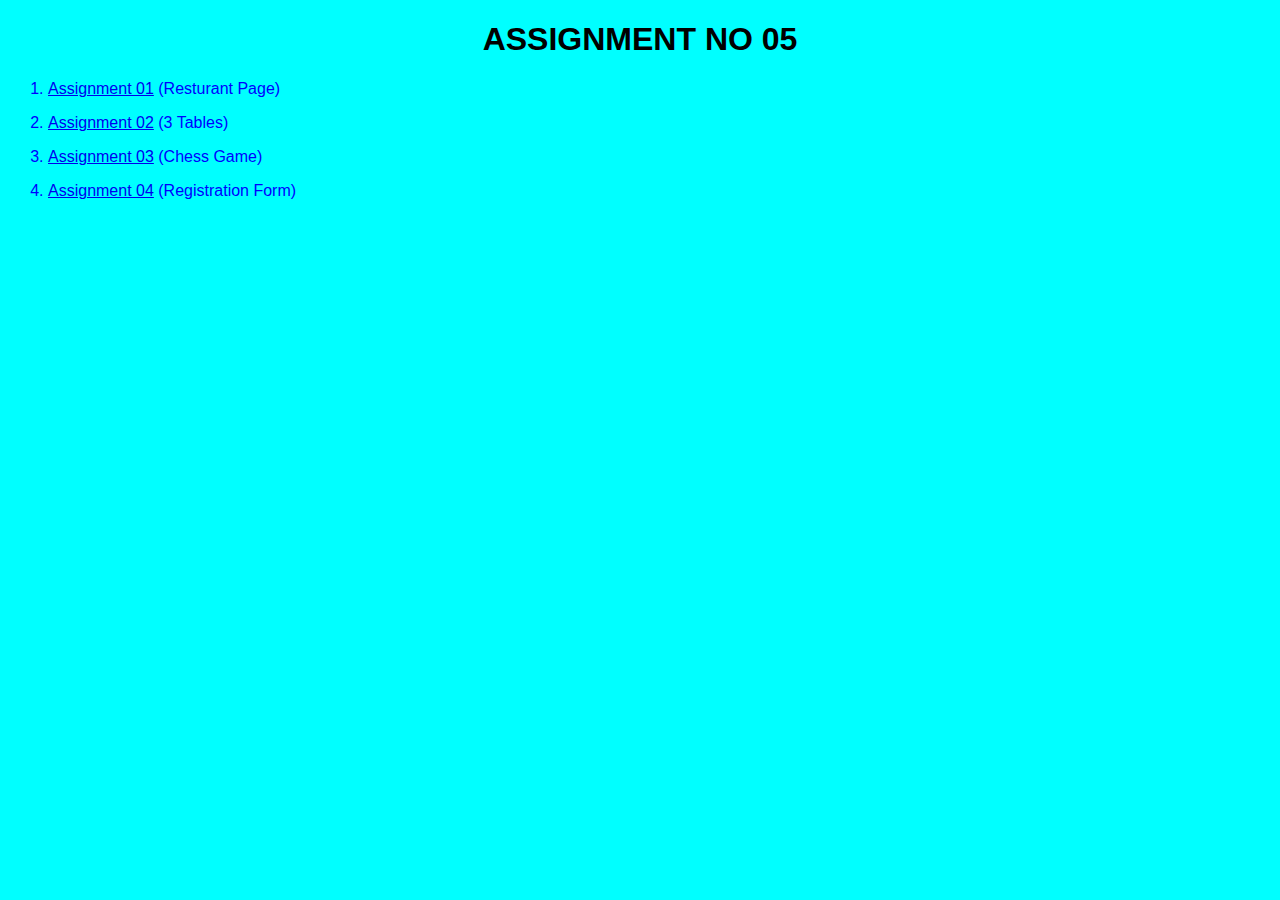
<file: Assignment5/index.html>
<!DOCTYPE html>
<html lang="en">
<head>
    <meta charset="UTF-8">
    <meta name="viewport" content="width=device-width, initial-scale=1.0">
    <title>Assignment 5</title>
    <link href="style.css" type="text/css" rel="stylesheet" />

</head>
<body>
   <center><h1> ASSIGNMENT NO 05</h1></center>

<ol>
    <li><p><a href="Assignment1/index.html"> Assignment 01</a> (Resturant Page)</p></li>
    <li><p><a href="Assignment2/TableAssinment.html"> Assignment 02</a> (3 Tables)</p></li>
    <li><p><a href="Assignment3/index.html"> Assignment 03</a> (Chess Game)</p></li>
    <li><p><a href="assignment4/index.html"> Assignment 04</a> (Registration Form)</p></li>
</ol>

</body>
</html>
</file>
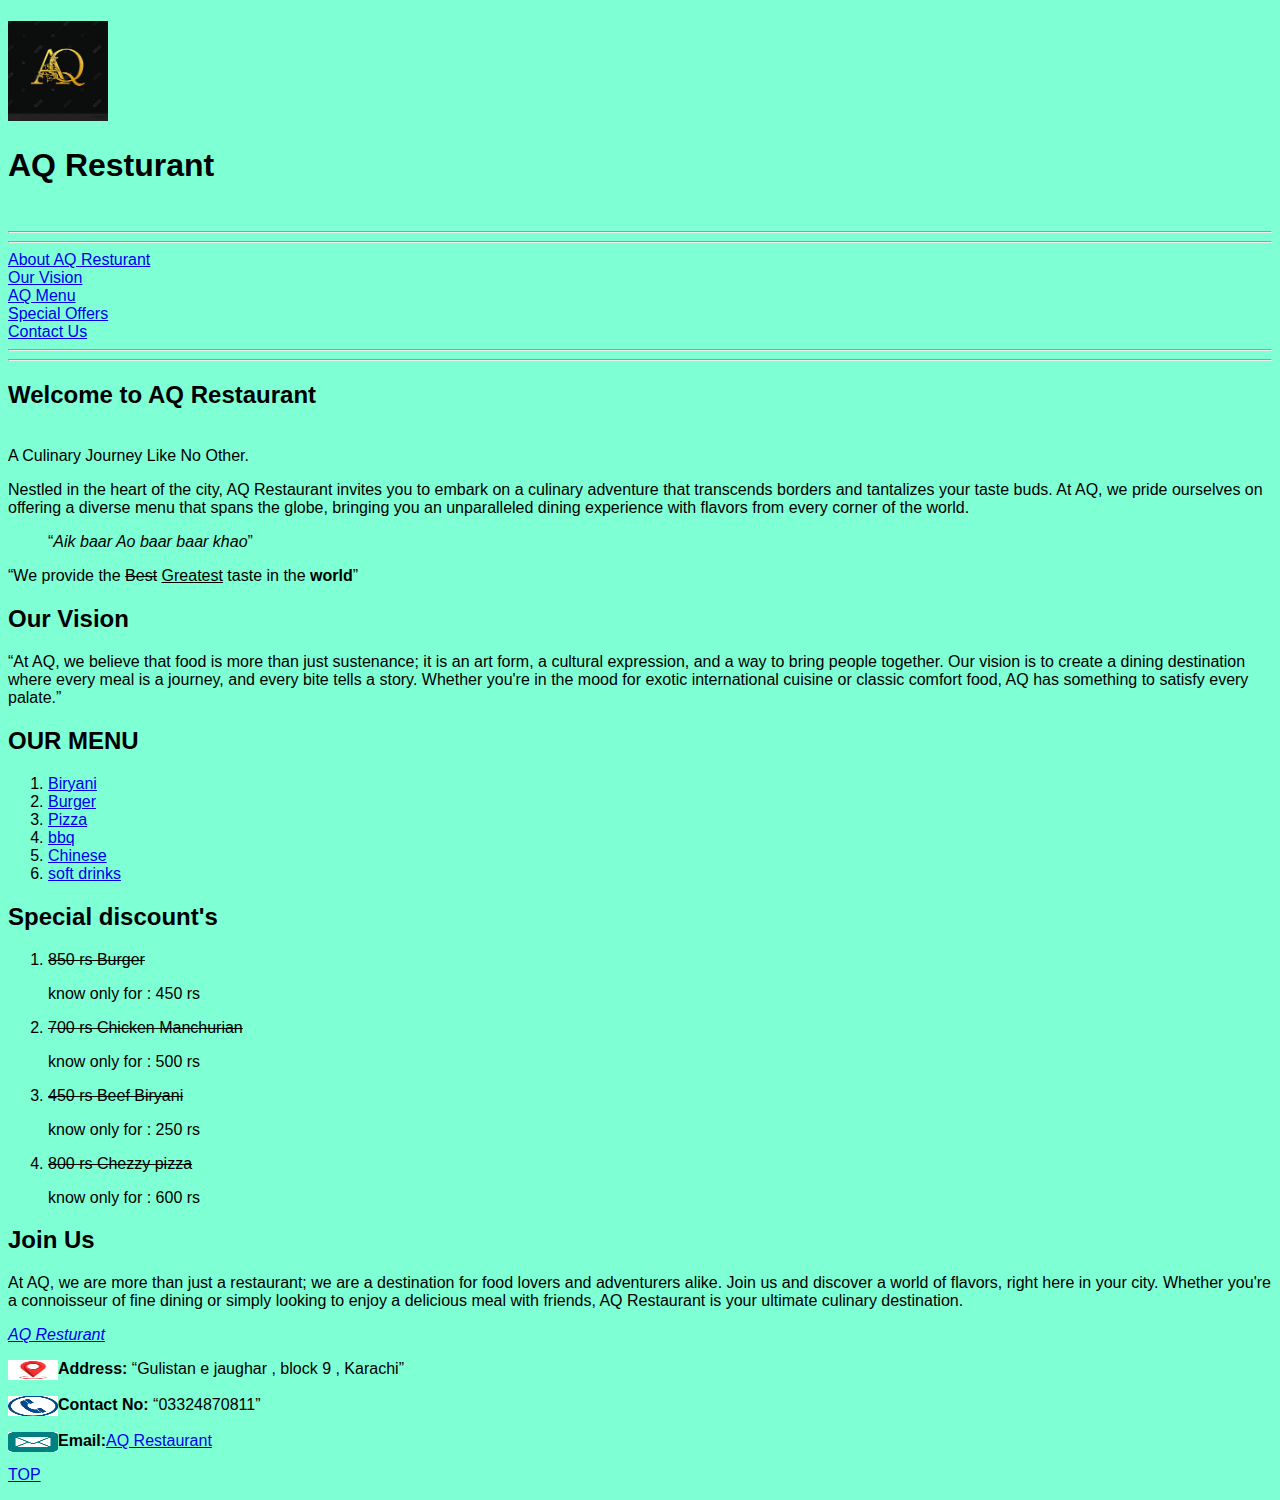
<file: Assignment5/Assignment1/index.html>
<!DOCTYPE html>
<html lang="en">
<head>
    <meta charset="UTF-8">
    <meta name="viewport" content="width=device-width, initial-scale=1.0">
    <title>AQ Resturant</title>
    <link href="style.css" type="text/css" rel="stylesheet" />

</head>
<body>
    
    <h1 id="top"></h1>
    <p><img src="image/AQ.jpeg " alt="AQ_Log" width="100" height="100" /><h1> AQ Resturant</h1></a></p><br>
    <hr>
<hr>
    <a href="#About_AQ_Resturant">About AQ Resturant</a><br>
    <a href="#OV">Our Vision</a><br>
    <a href="#M">AQ Menu</a><br>
    <a href="#SO">Special Offers</a><br>
    <a href="#JU">Contact Us</a><br>
    

<hr>
<hr>

<p><h2 id="About_AQ_Resturant">Welcome to AQ Restaurant</h2></p>
<br>A Culinary Journey Like No Other.</br>
<p>Nestled in the heart of the city, AQ Restaurant invites you to embark on a culinary adventure that transcends borders and tantalizes your taste buds. At AQ, we pride ourselves on offering a diverse menu that spans the globe, bringing you an unparalleled dining experience with flavors from every corner of the world.</p>

    
    <p><blockquote cite="http://en.wikipedia.org/wiki/
        Winnie-the-Pooh">
        <p> <q><em>Aik baar Ao baar baar khao</em></q></p>
        </blockquote></p>
        <p><q>We provide the <del>Best</del> <ins>Greatest</ins> taste in the <strong>world</strong></q></p>
        <p><h2 id="OV"><b>Our Vision</b></h2></p>
        <p><q>At AQ, we believe that food is more than just sustenance; it is an art form, a cultural expression, and a way to bring people together. Our vision is to create a dining destination where every meal is a journey, and every bite tells a story. Whether you're in the mood for exotic international cuisine or classic comfort food, AQ has something to satisfy every palate.</q></p>
        <p><b><h2 id="M">OUR MENU</h2></b></p>
<ol>
    <li><a href="Biryani.html">Biryani</a> </li>
    
    <li><a href="Burger.html">Burger</a> </li>
    
    <li><a href="Pizza.html">Pizza</a> </li>
   
    <li><a href="bbq.html">bbq</a> </li>

    <li><a href="chinese.html">Chinese</a> </li>
     
    <li><a href="softdrink.html">soft drinks</a> </li>
 </ol>

    <p><strong><b><h2 id="SO">Special discount's</h2></b></strong></p>
    <ol>
    <li><p><s>850 rs Burger</s><p></li>
    know only for : 450 rs
    <li><p><s>700 rs Chicken Manchurian</s><p></li>
     know only for : 500 rs
    <li><p><s>450 rs Beef Biryani</s><p></li>
      know only for : 250 rs
     <li><p><s>800 rs Chezzy pizza</s><p></li>
      know only for : 600 rs
 </ol>
    <p><h2 id="JU"><b>Join Us</b></h2></p>
    <p>At AQ, we are more than just a restaurant; we are a destination for food lovers and adventurers alike. Join us and discover a world of flavors, right here in your city. Whether you're a connoisseur of fine dining or simply looking to enjoy a delicious meal with friends, AQ Restaurant is your ultimate culinary destination.</p>
    <address><p><a href="https://burgeroclock.com.pk/?gad_source=1&gclid=CjwKCAjw7NmzBhBLEiwAxrHQ-amdnJ4utPKrZkYYhbWN0T-5Vk_tdEc8GEOnV1yk7l0VugIGBj-2_xoCcQsQAvD_BwE">
        AQ Resturant</a></p></address>
    <strong>Address:</strong> <q>Gulistan e jaughar , block 9 , Karachi</q>
    <img src="image/L.jpeg" width="50" height="20" align="left"><br><br>
    <strong>Contact No:</strong> <q>03324870811</q>
    <img src="image/P.png" width="50" height="20" align="left"><br><br> 
    <strong>Email:</strong><a href="mailto:AQResturant@gmail.com">AQ Restaurant</a>
    <img src="image/E.png" width="50" height="20" align="left">
  <p><a href="#top">TOP</a></p>
</body>
</html>
</file>
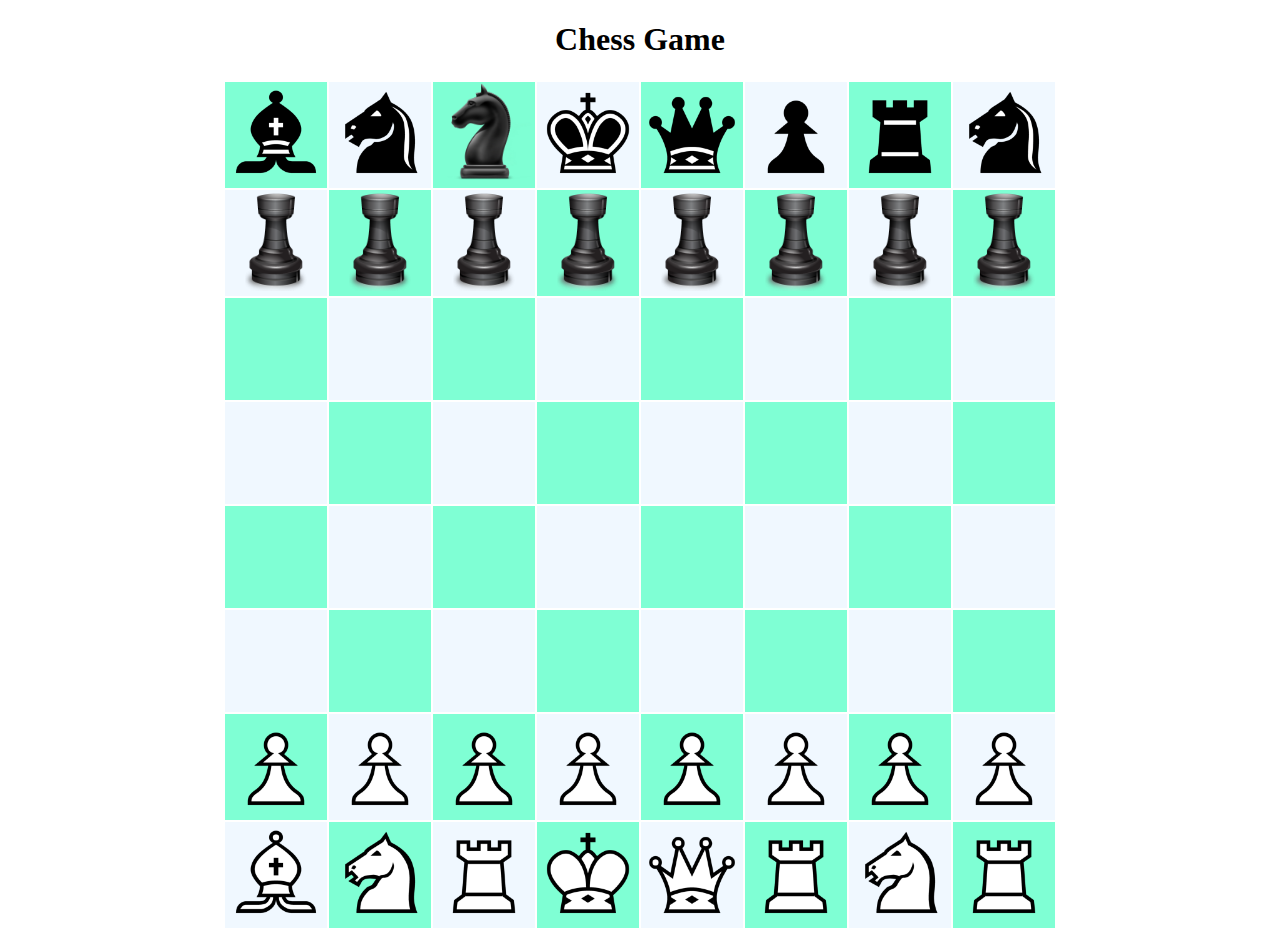
<file: Assignment5/Assignment3/index.html>
<!DOCTYPE html>
<html lang="en">
<head>
    <meta charset="UTF-8">
    <meta name="viewport" content="width=device-width, initial-scale=1.0">
    <title>Chess Game</title>
</head>
<body>
    <center>
        <h1>Chess Game</h1>
        <table>
            <tr>
                <td style="background-color: aquamarine;"width ="100px" height ="100" align="center" > 
                    <img src="images/BlackBishop.png" width="100" height="100"></td>
                <td style="background-color: aliceblue;" width="100px" height="100" align="center">
                    <img src="images/BlackKnight.png" width="100" height="100"></td>
                </td>
                <td style="background-color: aquamarine;"width ="100" height ="100" align="center" >
                    <img src="images/bn.png" width="100" height="100"></td>
                </td>
                <td style="background-color: aliceblue;" width="100" height="100" align="center">
                    <img src="images/BlackKing.png" width="100" height="100"></td>
                </td>
                <td style="background-color: aquamarine;"width ="100" height ="100" align="center" >
                    <img src="images/BlackQueen.png" width="100" height="100"></td>
                </td>
                <td style="background-color: aliceblue;" width="100" height="100" align="center">
                    <img src="images/BlackPawn.png" width="100" height="100"></td>
                </td>
                <td style="background-color: aquamarine;"width ="100" height ="100" align="center" >
                    <img src="images/BlackRook.png" width="100" height="100"></td>
                </td>
                <td style="background-color: aliceblue;" width="100" height="100" align="center">
                    <img src="images/BlackKnight.png" width="100" height="100"></td>
                </td>
            </tr>
            <tr>
                <td style="background-color: aliceblue;" width="100" height="100" align="center">
                    <img src="images/br.png" width="100">
                </td>
                <td style="background-color: aquamarine;" width="100" height="100" align="center">
                    <img src="images/br.png" width="100">
                </td>
                <td style="background-color: aliceblue;" width="100" height="100" align="center">
                    <img src="images/br.png" width="100">
                </td>
                <td style="background-color: aquamarine;" width="100" height="100" align="center">
                    <img src="images/br.png" width="100">
                </td>
                <td style="background-color: aliceblue;" width="100" height="100" align="center">
                    <img src="images/br.png" width="100">
                </td>
                <td style="background-color: aquamarine;" width="100" height="100" align="center">
                    <img src="images/br.png" width="100">
                </td>
                <td style="background-color: aliceblue;" width="100" height="100" align="center">
                    <img src="images/br.png" width="100">
                </td>
                <td style="background-color: aquamarine;" width="100" height="100" align="center">
                    <img src="images/br.png" width="100">
                </td>   
            </tr>
            <tr>
                <td style="background-color: aquamarine;"width ="100px" height ="100" align="center" ></td>
                <td style="background-color: aliceblue;" width="100px" height="100" align="center"></td>
                <td style="background-color: aquamarine;"width ="100" height ="100" align="center" ></td>
                <td style="background-color: aliceblue;" width="100" height="100" align="center"></td>
                <td style="background-color: aquamarine;"width ="100" height ="100" align="center" ></td>
                <td style="background-color: aliceblue;" width="100" height="100" align="center"></td>
                <td style="background-color: aquamarine;"width ="100" height ="100" align="center" ></td>
                <td style="background-color: aliceblue;" width="100" height="100" align="center"></td>
            </tr>
            <tr>
                <td style="background-color: aliceblue;" width="100" height="100" align="center"></td>
                <td style="background-color: aquamarine;" width="100" height="100" align="center"></td>
                <td style="background-color: aliceblue;" width="100" height="100" align="center"></td>
                <td style="background-color: aquamarine;" width="100" height="100" align="center"></td>
                <td style="background-color: aliceblue;" width="100" height="100" align="center"></td>
                <td style="background-color: aquamarine;" width="100" height="100" align="center"></td>
                <td style="background-color: aliceblue;" width="100" height="100" align="center"></td>
                <td style="background-color: aquamarine;" width="100" height="100" align="center"></td>
            </tr>
            <tr>
                <td style="background-color: aquamarine;"width ="100px" height ="100" align="center" ></td>
                <td style="background-color: aliceblue;" width="100px" height="100" align="center"></td>
                <td style="background-color: aquamarine;"width ="100" height ="100" align="center" ></td>
                <td style="background-color: aliceblue;" width="100" height="100" align="center"></td>
                <td style="background-color: aquamarine;"width ="100" height ="100" align="center" ></td>
                <td style="background-color: aliceblue;" width="100" height="100" align="center"></td>
                <td style="background-color: aquamarine;"width ="100" height ="100" align="center" ></td>
                <td style="background-color: aliceblue;" width="100" height="100" align="center"></td>
            </tr>
            <tr>
                <td style="background-color: aliceblue;" width="100" height="100" align="center"></td>
                <td style="background-color: aquamarine;" width="100" height="100" align="center"></td>
                <td style="background-color: aliceblue;" width="100" height="100" align="center"></td>
                <td style="background-color: aquamarine;" width="100" height="100" align="center"></td>
                <td style="background-color: aliceblue;" width="100" height="100" align="center"></td>
                <td style="background-color: aquamarine;" width="100" height="100" align="center"></td>
                <td style="background-color: aliceblue;" width="100" height="100" align="center"></td>
                <td style="background-color: aquamarine;" width="100" height="100" align="center"></td>
            </tr>
            <tr>
                <td style="background-color: aquamarine;"width ="100px" height ="100" align="center" >
                    <img src="images/WhitePawn.png" width="100">
                </td>
                <td style="background-color: aliceblue;" width="100px" height="100" align="center">
                    <img src="images/WhitePawn.png" width="100">
                </td>
                <td style="background-color: aquamarine;"width ="100" height ="100" align="center" >
                    <img src="images/WhitePawn.png" width="100">
                </td>
                <td style="background-color: aliceblue;" width="100" height="100" align="center">
                    <img src="images/WhitePawn.png" width="100">
                </td>
                <td style="background-color: aquamarine;"width ="100" height ="100" align="center" >
                    <img src="images/WhitePawn.png" width="100">
                </td>
                <td style="background-color: aliceblue;" width="100" height="100" align="center">
                    <img src="images/WhitePawn.png" width="100">
                </td>
                <td style="background-color: aquamarine;"width ="100" height ="100" align="center" >
                    <img src="images/WhitePawn.png" width="100">
                </td>
                <td style="background-color: aliceblue;" width="100" height="100" align="center">
                    <img src="images/WhitePawn.png" width="100">
                </td>
            </tr>
            <tr>
                <td style="background-color: aliceblue;" width="100" height="100" align="center">
                    <img src="images/WhiteBishop.png" width="100">
                </td>
                <td style="background-color: aquamarine;" width="100" height="100" align="center">
                    <img src="images/WhiteKnight.png" width="100">
                </td>
                <td style="background-color: aliceblue;" width="100" height="100" align="center">
                    <img src="images/WhiteRook.png" width="100">
                </td>
                <td style="background-color: aquamarine;" width="100" height="100" align="center">
                    <img src="images/WhiteKing.png" width="100">
                </td>
                <td style="background-color: aliceblue;" width="100" height="100" align="center">
                    <img src="images/WhiteQueen.png" width="100">
                </td>
                <td style="background-color: aquamarine;" width="100" height="100" align="center">
                    <img src="images/WhiteRook.png" width="100">
                </td>
                <td style="background-color: aliceblue;" width="100" height="100" align="center">
                    <img src="images/WhiteKnight.png" width="100">
                </td>
                <td style="background-color: aquamarine;" width="100" height="100" align="center">
                    <img src="images/WhiteRook.png" width="100">
                </td>
             
            </tr>
        </table>
    </center>
</body>
</html>
</file>
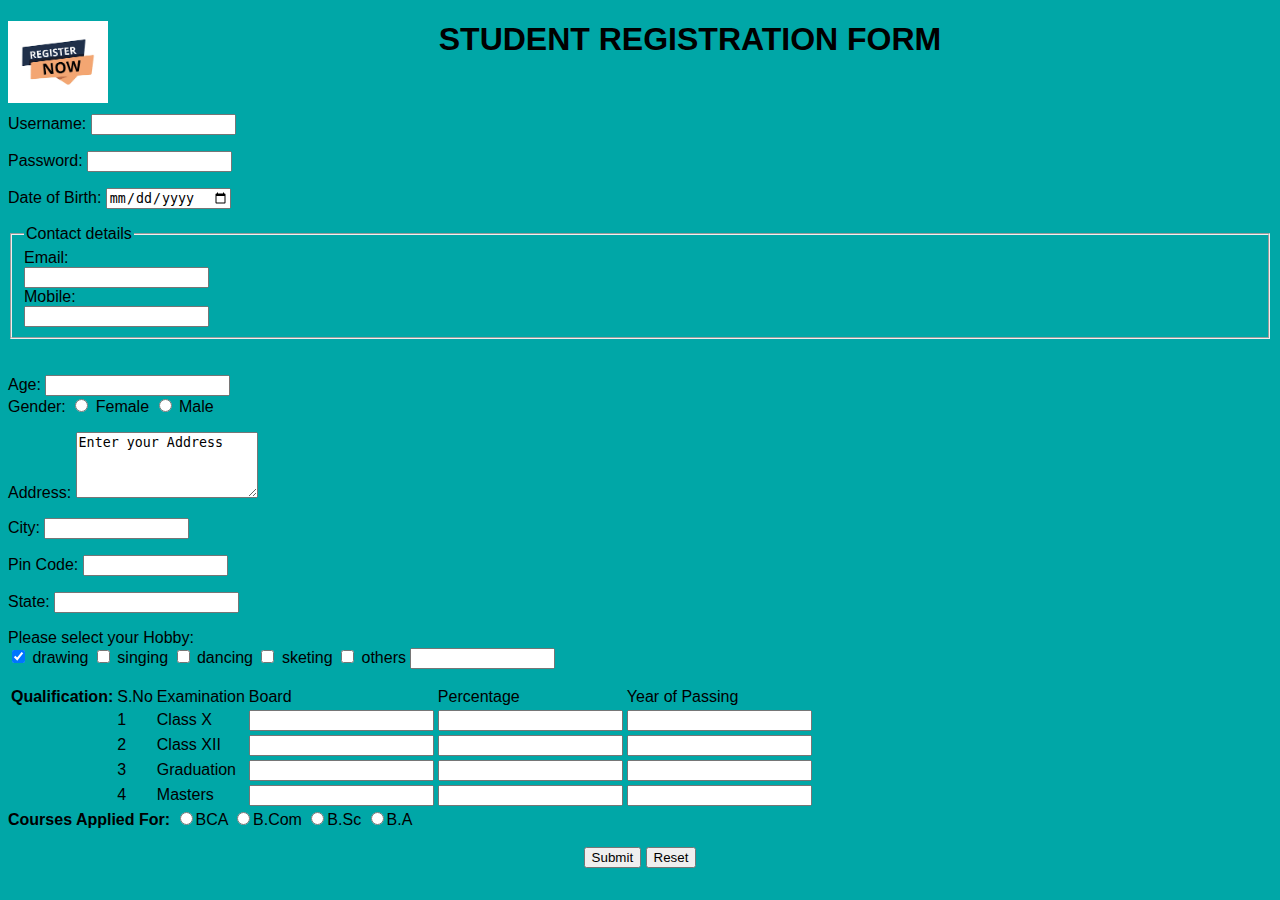
<file: Assignment5/assignment4/index.html>
<!DOCTYPE html>
<html lang="en">
<head>
    <link href="style.css" type="text/css" rel="stylesheet" />
    <meta charset="UTF-8">
    <meta name="viewport" content="width=device-width, initial-scale=1.0">
    <title>Form</title>
</head>

<img src="image/r.png" width="100" length="100" align="left">
<center><h1>STUDENT REGISTRATION FORM</h1></center>
<body>

    <form action="http://www.example.com/login.php"><br>
        <p>Username:
         <input type="text" name="username" size="15"
         maxlength="30" />
        </p>
        
        <p>Password:
         <input type="password" name="password" size="15"
         maxlength="30" /></p>
         <p>Date of Birth:
            <input type="date" name="date of birth" />
        </p>
         <fieldset>
            <legend>Contact details</legend>
            <label>Email:<br />
            <input type="text" name="email" /></label><br />
            <label>Mobile:<br />
            <input type="text" name="Phone NO" /></label><br />
            
            </fieldset>
         <br><br>

         <label>Age: <input type="text" name="age" /></label>
         <br/ >
         Gender:
         <input id="female" type="radio" name="gender"
         value="f">
         <label for="female">Female</label>
         <input id="male" type="radio" name="gender"
         value="m">
         <label for="male">Male</label>         
            <p>Address: 
                <textarea name="comments" cols="20" rows="4">Enter your Address</textarea></p>
        </p>
        <p>City:
            <input type="text" name="city" size="15"
            maxlength="30" />
           </p>
           
           <p>Pin Code:
            <input type="pin code" name="pincode" size="15"
            maxlength="30" /></p>
            <p>State:
               <input type="text" name="state" />
               </p>
               <p>Please select your Hobby:
                <br />
                <input type="checkbox" name="service"
                value="drawing" checked="checked" /> drawing
                <input type="checkbox" name="service"
                value="singing" /> singing
                <input type="checkbox" name="service"
                value="dancing" /> dancing
                <input type="checkbox" name="service"
                value="sketing" /> sketing
                <input type="checkbox" name="service"
                value="others" /> others <input type="pin code" name="password" size="15"
                maxlength="30" />
               </p>
               <table>
                <tr>
                    <th><label for="">Qualification:</label></th>
                    <td>S.No</td>
                    <td>Examination</td>
                    <td>Board</td>
                    <td>Percentage</td>
                    <td>Year of Passing</td>
                </tr>
                <tr>
                    <th></th>
                    <td>1</td>
                    <td>Class X</td>
                    <td><input type="text"></td>
                    <td><input type="number" required pattern="digits"></td>
                    <td><input type="number" required pattern="digits"></td>
                </tr>
                <tr>
                    <th></th>
                    <td>2 </td>
                    <td>Class XII</td>
                    <td><input type="text"></td>
                    <td><input type="number" required pattern="digits"></td>
                    <td><input type="number" required pattern="digits"></td>
                </tr>
                <tr>
                    <th></th>
                    <td>3</td>
                    <td>Graduation</td>
                    <td><input type="text"></td>
                    <td><input type="number" required pattern="digits"></td>
                    <td><input type="number" required pattern="digits"></td>
                </tr>
                <tr>
                    <th></th>
                    <td>4</td>
                    <td>Masters</td>
                    <td><input type="text"></td>
                    <td><input type="number" required pattern="digits"></td>
                    <td><input type="number" required pattern="digits"></td>
                </tr>
            </table>
            <tr>
                <th><label for="Courses"><b>Courses Applied For:</b></label></th>
                <td><input type="radio" name="courses" value="BCA" id="bca">BCA</td>
                <td><input type="radio" name="courses" value="B.Com" id="bcom">B.Com</td>
                <td><input type="radio" name="courses" value="B.Sc" id="bsc">B.Sc</td>
                <td><input type="radio" name="courses" value="B.A"  id="ba">B.A</td>
            </tr>
            <br><br>
            <center>
                <tr>
                    <td>
                        <input type="button" name="submit" value="Submit">
                    </td>
                    <td>
                        <input type="reset" name="reset" value="Reset">
                    </td>
                </tr>
            </center>
        </table>
    </fieldset>
        </form>
    
</body>
</html>
</file>
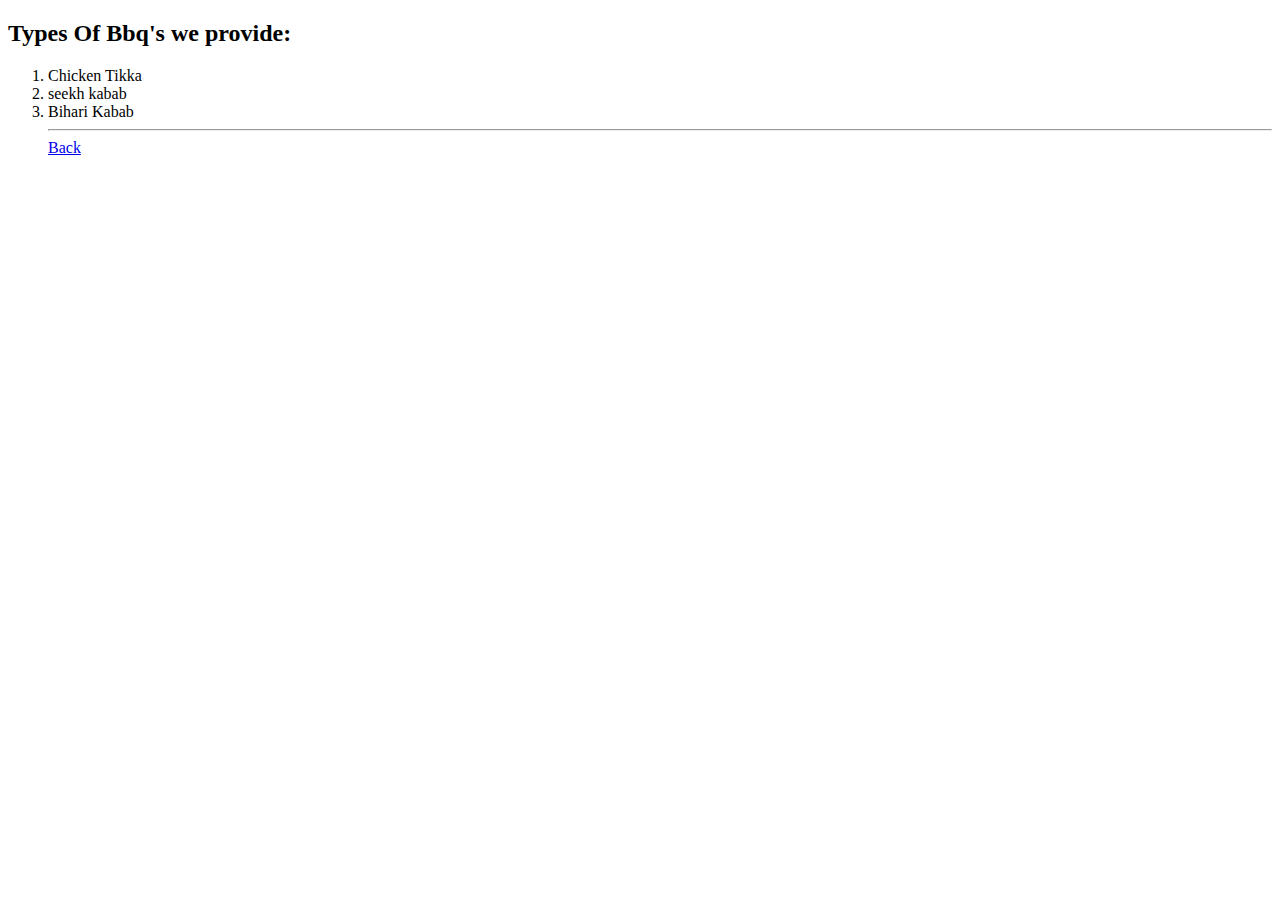
<file: Assignment5/Assignment1/bbq.html>
<!DOCTYPE html>
<html lang="en">
<head>
    <meta charset="UTF-8">
    <meta name="viewport" content="width=device-width, initial-scale=1.0">
    <title>Document</title>
</head>
<body>
    <p><h2>Types Of Bbq's we provide:</h2></p>
    <ol>
        <li>Chicken Tikka</li>
        <li>seekh kabab</li>
        <li>Bihari Kabab</li>
        <hr><a href="index.html">Back</a> </hr>
    </ol>

</body>
</html>
</file>
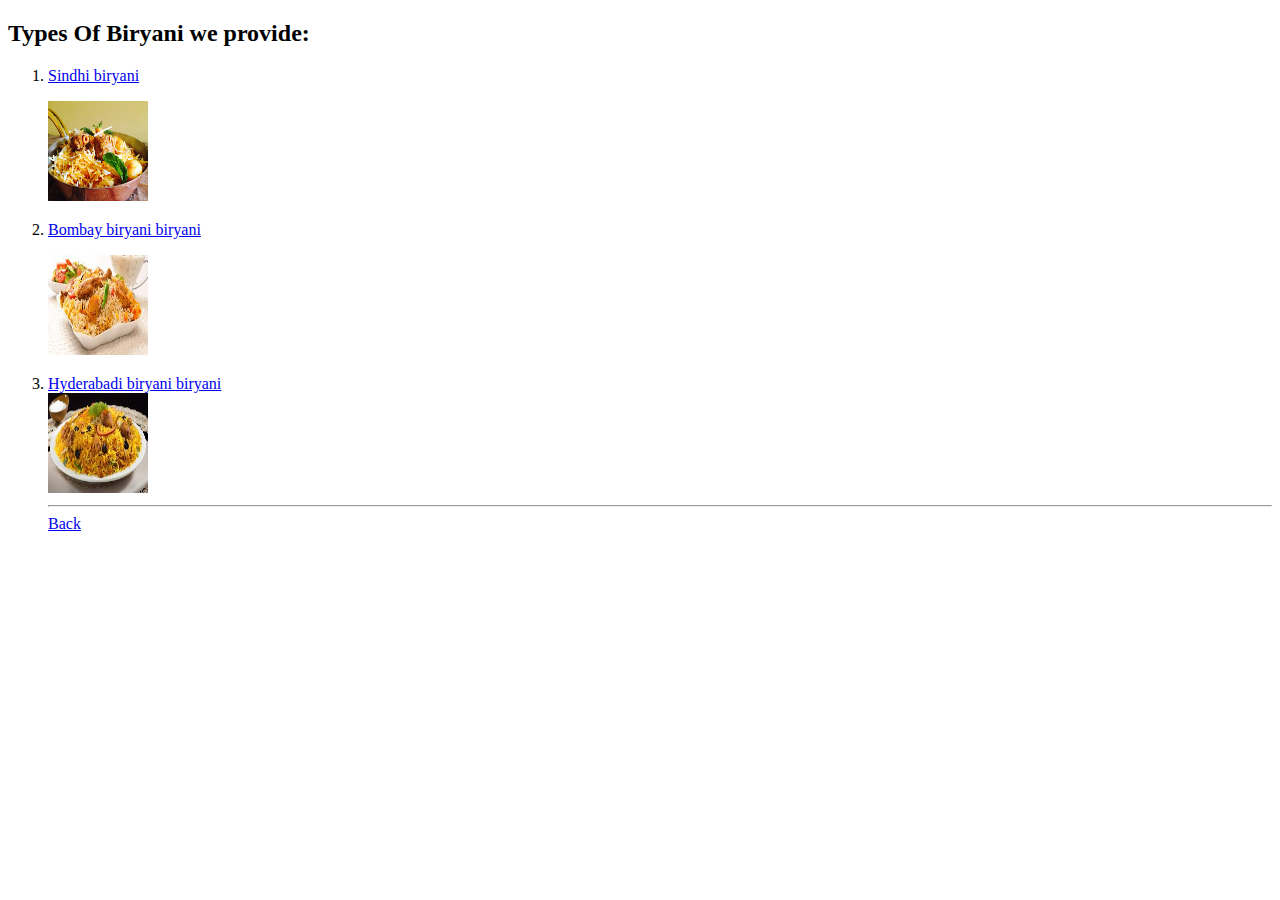
<file: Assignment5/Assignment1/Biryani.html>
<!DOCTYPE html>
<html lang="en">
<head>
    <meta charset="UTF-8">
    <meta name="viewport" content="width=device-width, initial-scale=1.0">
    <title>Document</title>
</head>
<body>
    <p><h2>Types Of Biryani we provide:</h2></p>
    <ol>
        <li><a href="SindhiBiryani.html">Sindhi biryani</a> </li>
        <p><img src="image/b1.jpeg" alt="AQ_Log" width="100" height="100"/></p>
        <li><a href="Bombaybiryani.html">Bombay biryani biryani</a> </li>
        <p><img src="image/b2.jpeg" width="100" height="100"> </p>
        <li><a href="Hyderabadibiryani.html">Hyderabadi biryani biryani</a> </li>
        <img src="image/b3.jpeg" width="100" height="100">
        <hr><a href="index.html">Back</a> </hr>
    </ol>
</body>
</html>
</file>
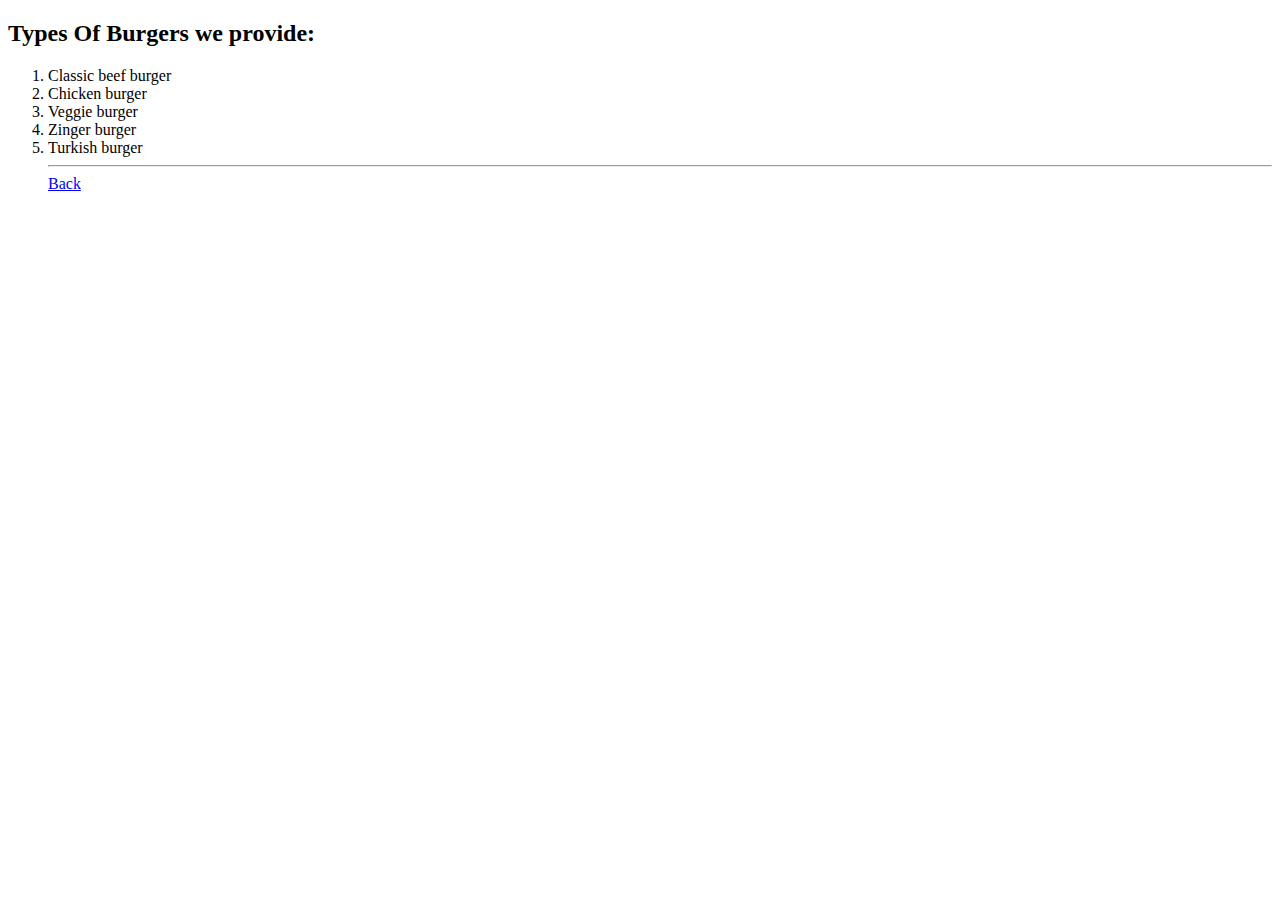
<file: Assignment5/Assignment1/Burger.html>
<!DOCTYPE html>
<html lang="en">
<head>
    <meta charset="UTF-8">
    <meta name="viewport" content="width=device-width, initial-scale=1.0">
    <title>Document</title>
</head>
<body>
    <p><h2>Types Of Burgers we provide:</h2></p>
    <ol>
        <li>Classic beef burger</li>
        <li>Chicken burger</li>
        <li>Veggie burger</li>
        <li>Zinger burger</li>
        <li>Turkish burger</li>
        <hr><a href="index.html">Back</a> </hr>
    </ol>
</body>
</html>
</file>
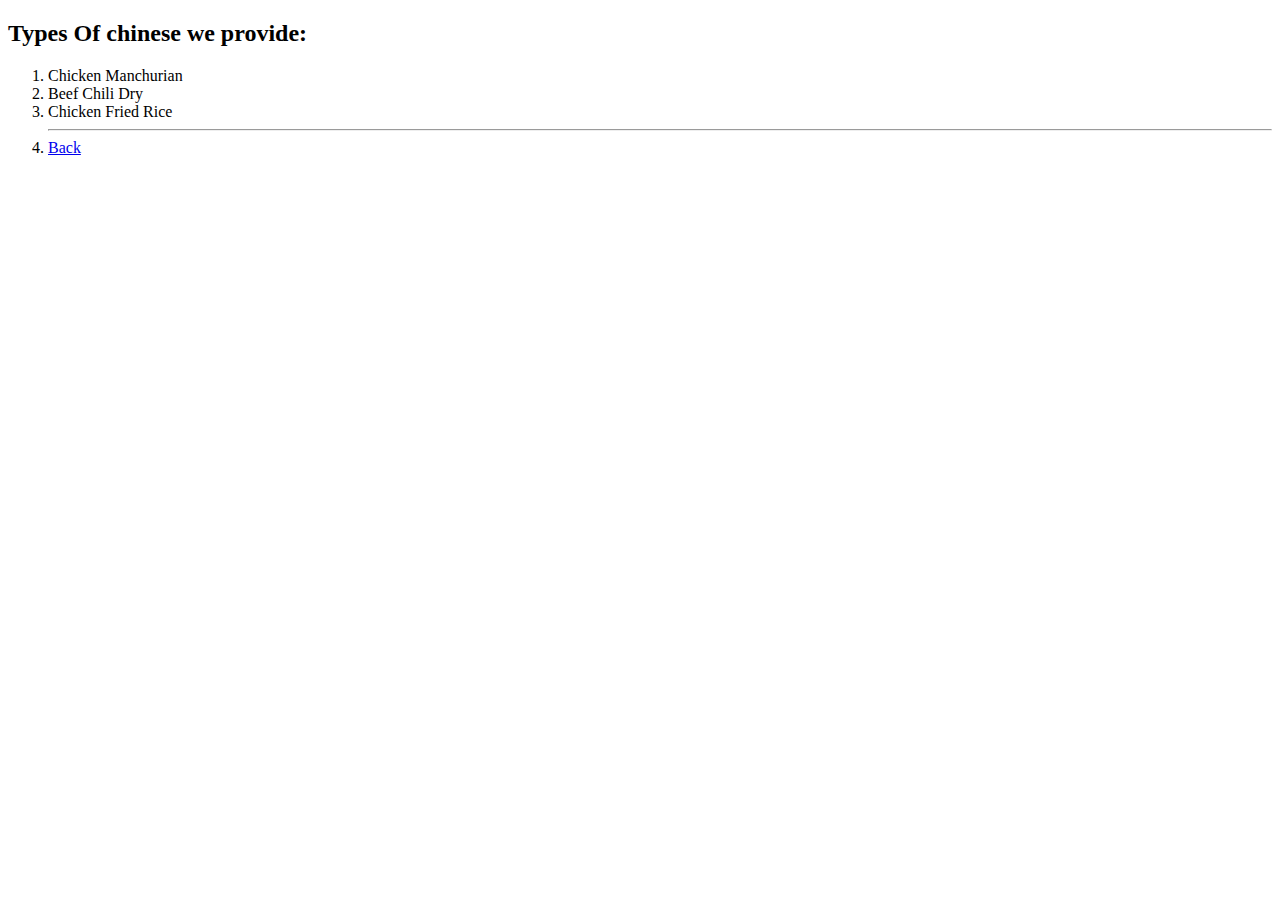
<file: Assignment5/Assignment1/chinese.html>
<!DOCTYPE html>
<html lang="en">
<head>
    <meta charset="UTF-8">
    <meta name="viewport" content="width=device-width, initial-scale=1.0">
    <title>Document</title>
</head>
<body>
    <p><h2>Types Of chinese we provide:</h2></p>
    <ol>
        <li> Chicken Manchurian</li>
        <li> Beef Chili Dry</li>
        <li>Chicken Fried Rice</li>
        <hr><li><a href="index.html">Back</a> </li></hr>
    </ol>
</body>
</html>
</file>
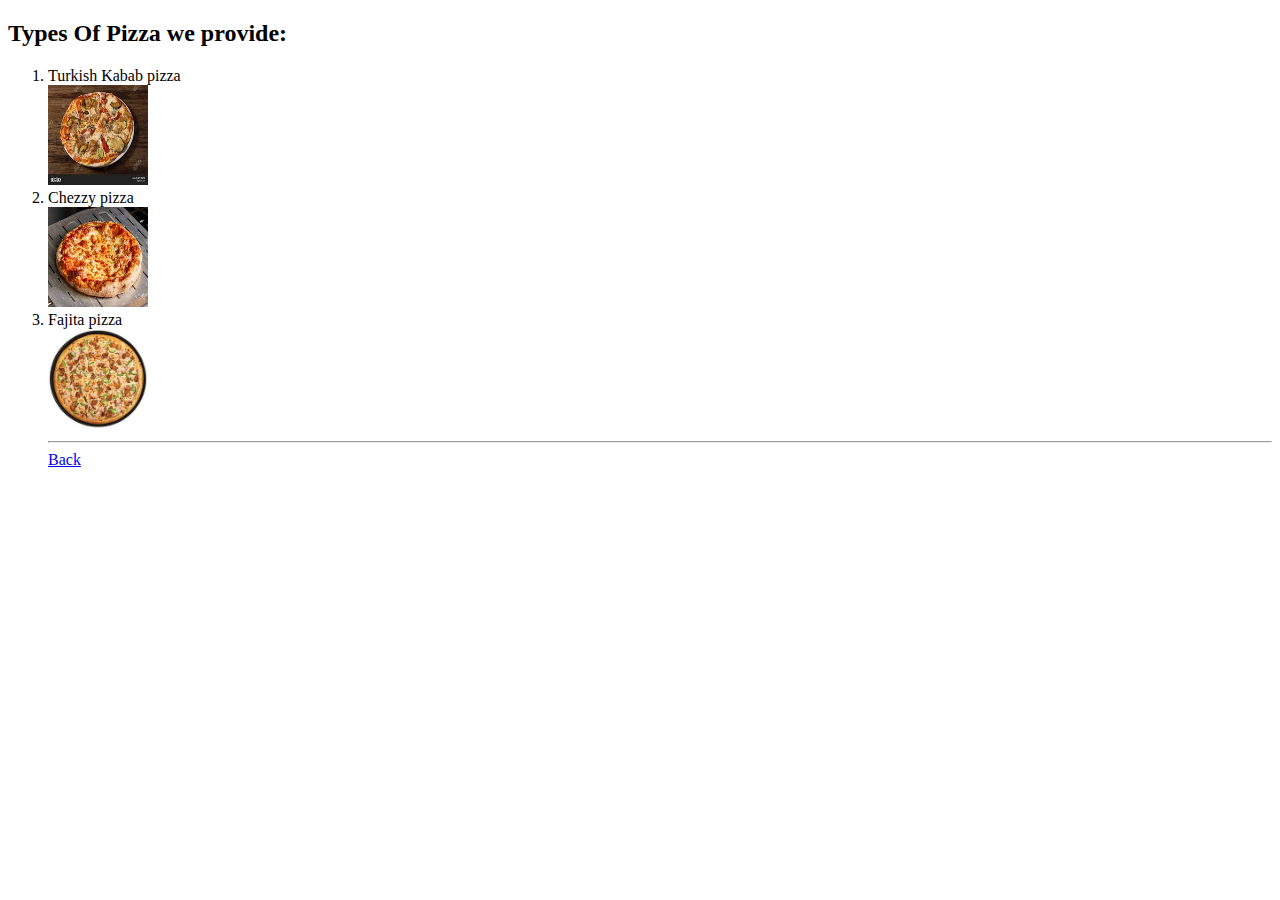
<file: Assignment5/Assignment1/Pizza.html>
<!DOCTYPE html>
<html lang="en">
<head>
    <meta charset="UTF-8">
    <meta name="viewport" content="width=device-width, initial-scale=1.0">
    <title>Document</title>
</head>
<body>
    <p><h2>Types Of Pizza we provide:</h2></p>   
    <ol>
        <li>Turkish Kabab pizza</li>
        <img src="image/p1.jpeg" width="100" height="100">
        <li>Chezzy pizza</li>
        <img src="image/p2.jpeg" width="100" height="100">
        <li>Fajita pizza</li>
        <img src="image/p3.jpeg" width="100" height="100">
        <hr><a href="index.html">Back</a> </hr>
    </ol>
</body>
</html>
</file>
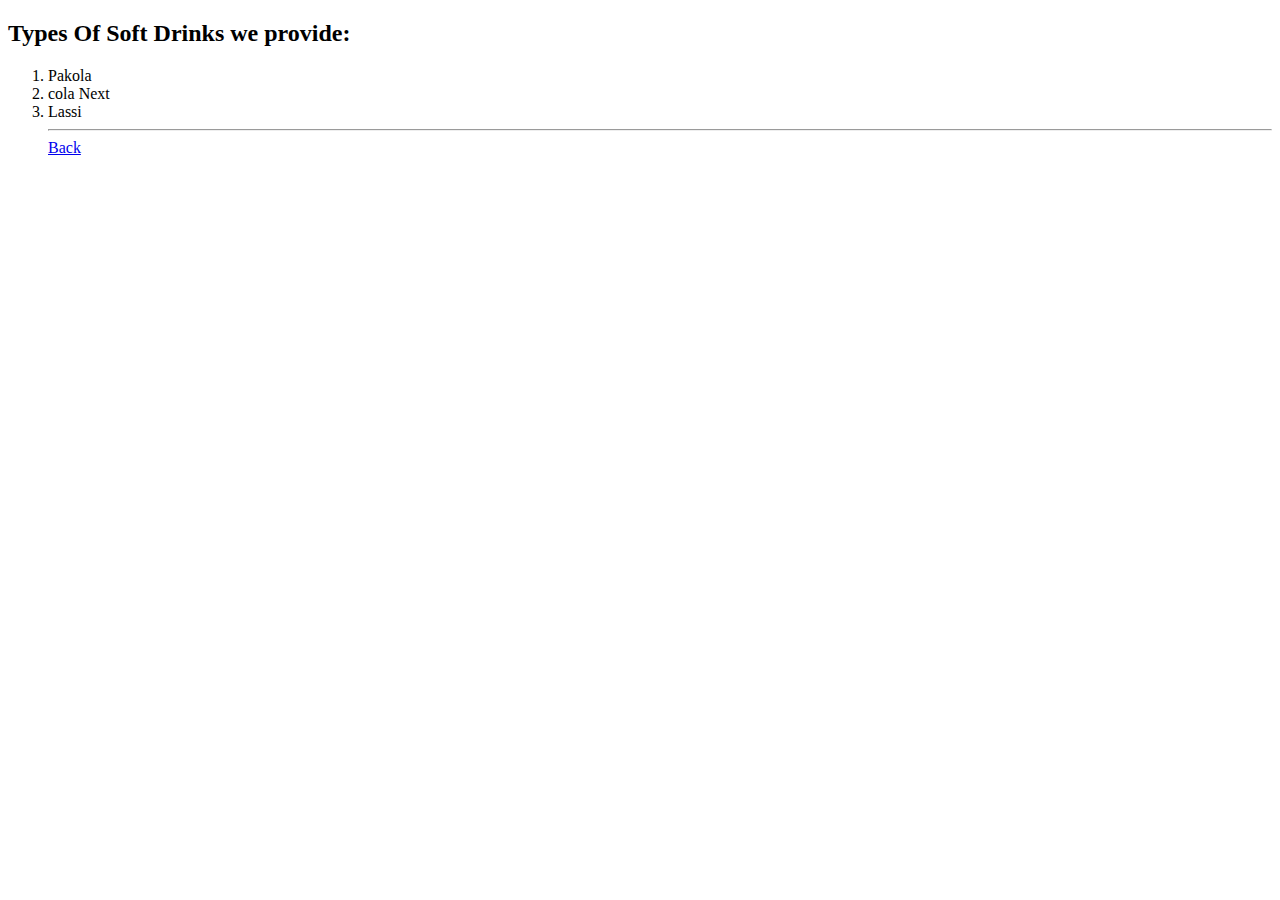
<file: Assignment5/Assignment1/softdrink.html>
<!DOCTYPE html>
<html lang="en">
<head>
    <meta charset="UTF-8">
    <meta name="viewport" content="width=device-width, initial-scale=1.0">
    <title>Document</title>
</head>
<body>
    <p><h2>Types Of Soft Drinks we provide:</h2></p>
    <ol>
        <li>Pakola</li>
        <li>cola Next</li>
        <li>Lassi</li>
        <hr><a href="index.html">Back</a> </hr>
    </ol>  
</body>
</html>
</file>
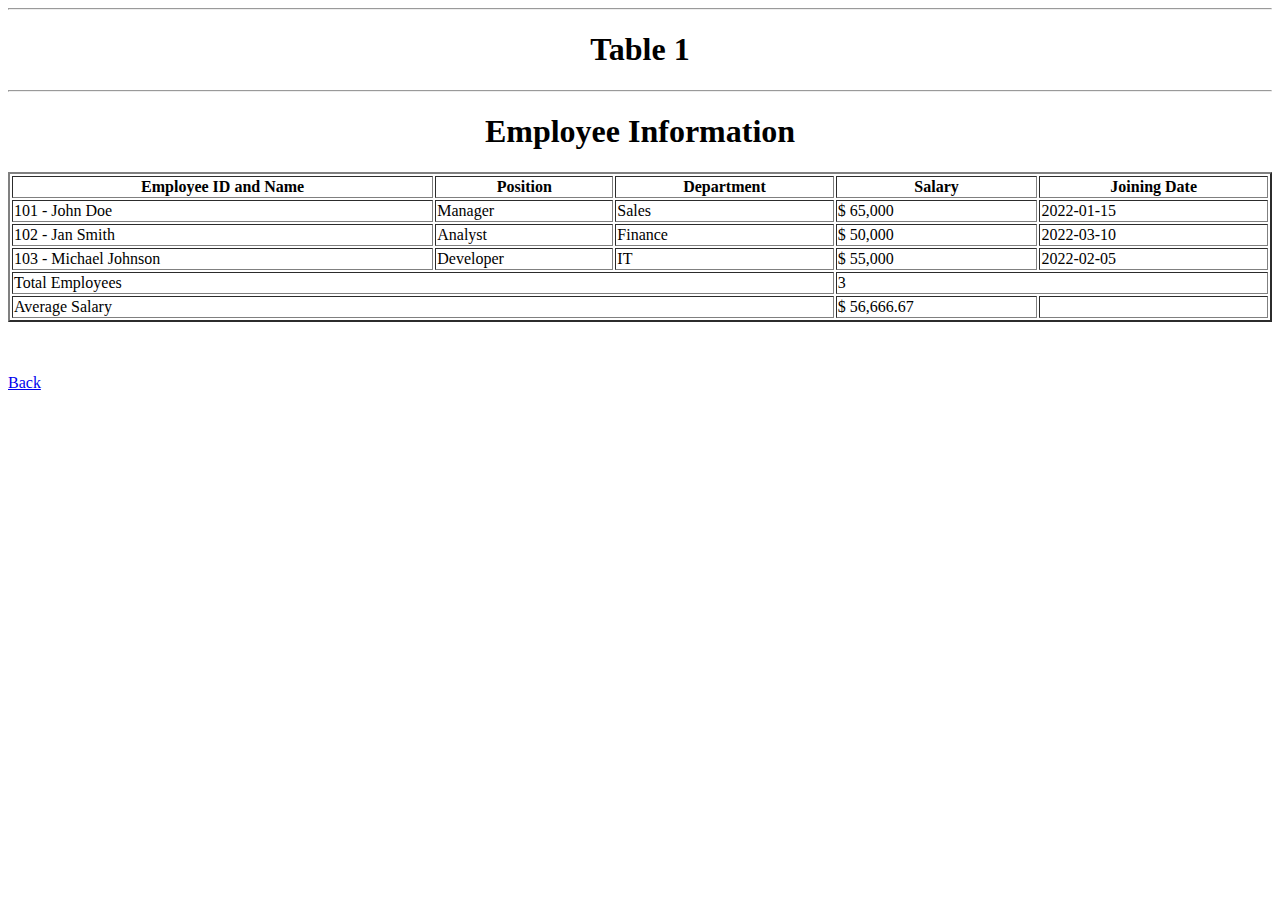
<file: Assignment5/Assignment2/table1.html>
<!DOCTYPE html>
<html lang="en">
<head>
    <meta charset="UTF-8">
    <meta name="viewport" content="width=device-width, initial-scale=1.0">
    <title>TableAssignment2</title>
</head>
<body>
   <hr> <center><h1>Table 1</h1></center><hr>
    <center><h1>Employee Information</h1></center>
    
    <table width="100%" border="2">
        <tr>
            <th>Employee ID and Name</th>
            <th>Position</th>
            <th>Department</th>
            <th>Salary</th>
            <th>Joining Date</th>

        </tr>
        <tr>
            <td>101 - John Doe</td>
            <td>Manager</td>
            <td>Sales</td>
            <td>$ 65,000</td>
            <td>2022-01-15</td>
        </tr>
        <tr>
            <td>102 - Jan Smith</td>
            <td>Analyst</td>
            <td>Finance</td>
            <td>$ 50,000</td>
            <td>2022-03-10</td>
        </tr>
        <tr>
            <td>103 - Michael Johnson </td>
            <td>Developer</td>
            <td>IT</td>
            <td>$ 55,000</td>
            <td>2022-02-05</td>
        </tr>
        <tr>
            <td colspan="3">Total Employees</td>
            <td colspan="2">3</td>
            
            

        </tr>
        <tr>
            <td colspan="3">Average Salary</td>
            <td>$ 56,666.67</td>
            <td></td>
        </tr>
    </table>
    <br>
    <br>
    <p><a href="TableAssinment.html">Back</a></p>
</body>
</html>
</file>
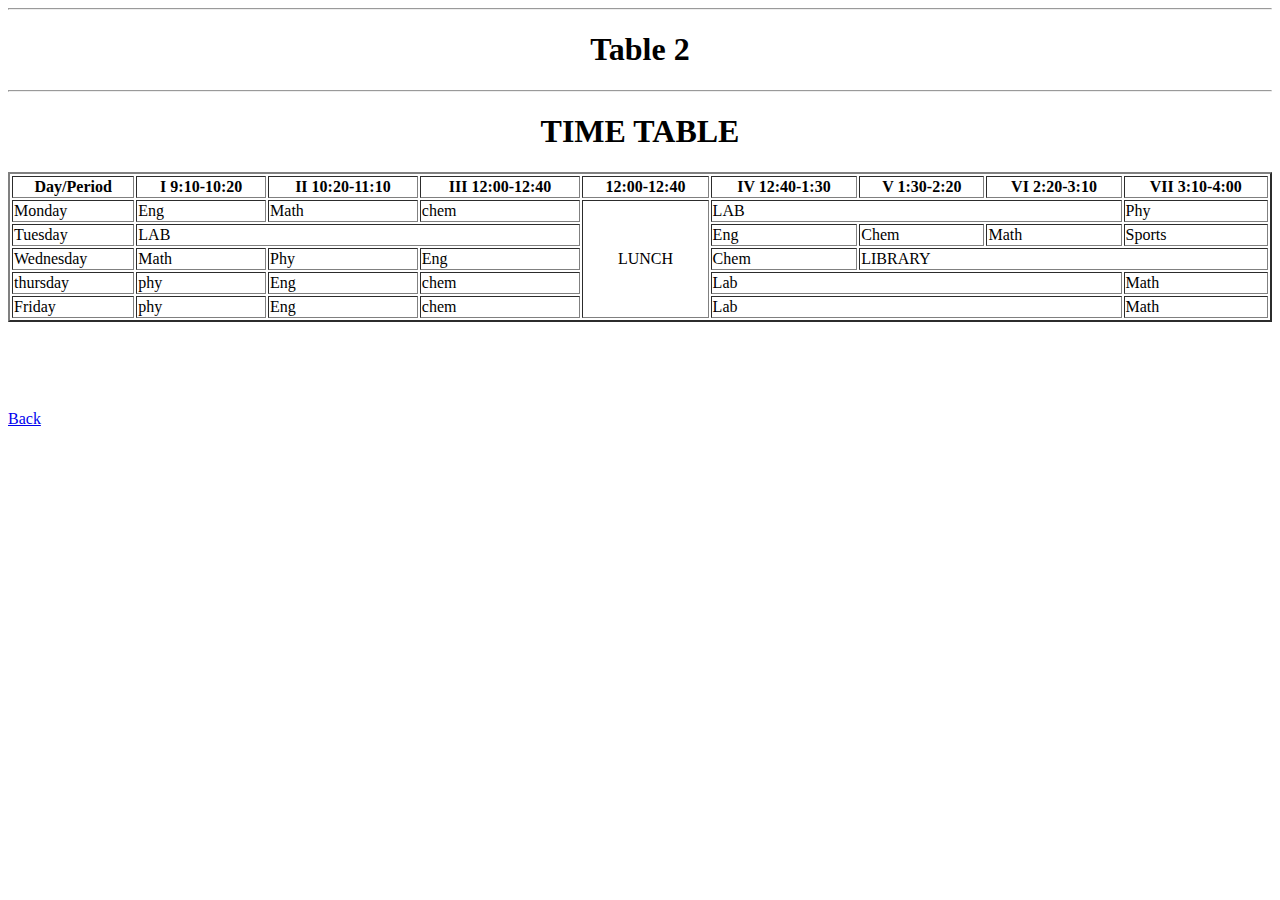
<file: Assignment5/Assignment2/table2.html>
<!DOCTYPE html>
<html lang="en">
<head>
    <meta charset="UTF-8">
    <meta name="viewport" content="width=device-width, initial-scale=1.0">
    <title>TableAssignment2</title>
</head>
<body>
   <hr> <center><h1>Table 2</h1></center><hr>
    <center>
        <h1>TIME TABLE</h1>
    </center>




    <table width="100%" border="2">
        <tr>
            
            <th >Day/Period</th>
            <th>I 9:10-10:20</th>
            <th>II 10:20-11:10</th>
            <th>III 12:00-12:40</th>
            <th>12:00-12:40</th>
            <th>IV 12:40-1:30</th>
            <th>V 1:30-2:20</th>
            <th>VI 2:20-3:10</th>
            <th>VII 3:10-4:00</th>
            
        </tr>

        <tr>
            <td>Monday</td>
            <td>Eng</td>
            <td>Math</td>
            <td>chem</td>
            <td rowspan="5"><center>LUNCH</center></td>
            
            <td colspan="3">LAB</td>
            <td>Phy</td>
        </tr>
        <tr>
            <td>Tuesday</td>
            <td colspan="3">LAB</td>
            
            <td>Eng</td>
            <td>Chem</td>
            <td>Math</td>
            <td>Sports</td>
        </tr>
        <tr>
            <td>Wednesday</td>
            <td>Math</td>
            <td>Phy</td>
            <td>Eng</td>
            
            <td>Chem</td>
            <td colspan="3">LIBRARY</td>
        </tr>
        <tr>
            <td>thursday</td>
            <td>phy</td>
            <td>Eng</td>
            <td>chem</td>
            
            <td colspan="3">Lab</td>
            <td >Math</td>
        </tr>
        <tr>
            <td>Friday</td>
            <td>phy</td>
            <td>Eng</td>
            <td>chem</td>
            
            <td colspan="3">Lab</td>
            <td >Math</td>
        </tr>

    </table>
    <br>
    <br>
    <br>
    <br>
    <p><a href="TableAssinment.html">Back</a></p>
</body>
</html>
</file>
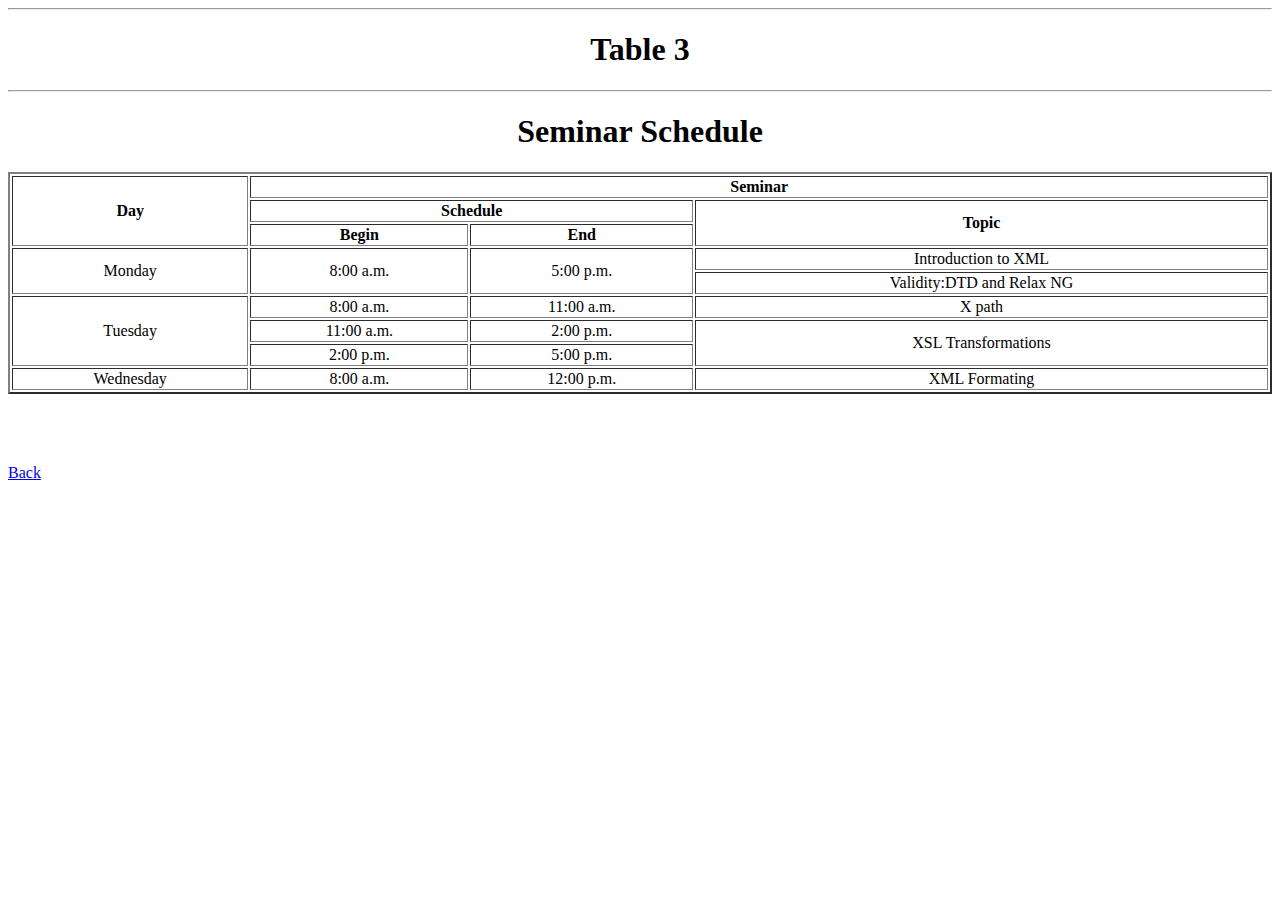
<file: Assignment5/Assignment2/table3.html>
<!DOCTYPE html>
<html lang="en">
<head>
    <meta charset="UTF-8">
    <meta name="viewport" content="width=device-width, initial-scale=1.0">
    <title>TableAssignment2</title>
</head>
<body>
   <hr> <center><h1>Table 3</h1></center><hr>
    <h1><center>Seminar Schedule</center></h1>

    <table width="100%" border="2">
        <tr>
            <th rowspan="3">Day</th>
            <th colspan="4">Seminar</th>


        </tr>

        <tr>
            <th colspan="2">Schedule</th>
            <th colspan="4" rowspan="2">Topic</th>
        </tr>

        <tr>
            <th>Begin</th>
            <th>End</th>
        </tr>

        
        <tr>
            
            <td rowspan="2"><center>Monday</center></td>
            <td rowspan="2"><center>8:00 a.m.</center></td>
            <td rowspan="2"><center>5:00 p.m.</center></td>
           <td> <center>Introduction to XML</center></td>
           
            
        </tr>
        <tr><td><center>Validity:DTD and Relax NG</center></td></tr>

        <tr>
            <td rowspan="3"><center>Tuesday</center></td>
            <td><center>8:00 a.m. </center></td>
            <td><center>11:00 a.m.</center></td>
            <td><center>X path</center></td>
        </tr>

        <tr>
            <td><center>11:00 a.m.</center></td>
            <td><center>2:00 p.m.</center></td>
            <td rowspan="2"><center>XSL Transformations</center></td>
        </tr>

        <tr>
            <td><center>2:00 p.m.</center></td>
            <td><center>5:00 p.m.</center></td>
        </tr>

        <tr>
            <td><center>Wednesday</center></td>
            <td><center>8:00 a.m.</center></td>
            <td><center>12:00 p.m.</center></td>
            <td><center>XML Formating</center></td>
        </tr>

    </table>
    <br>
    <br>
    <br>
    <p><a href="TableAssinment.html">Back</a></p>

</body>
</html>
</file>
<file: Assignment5/style.css>
body {
    font-family: arial;
    background-color: aqua;}
   ol {
    color: blue;}
</file>
<file: Assignment5/Assignment1/style.css>
body {
    font-family: arial;
    background-color: aquamarine;}
   }
</file>
<file: Assignment5/assignment4/style.css>
body {
    font-family: arial;
    background-color: rgb(0, 167, 167);}
   ol {
    color: rgb(159, 194, 62);}
</file>
